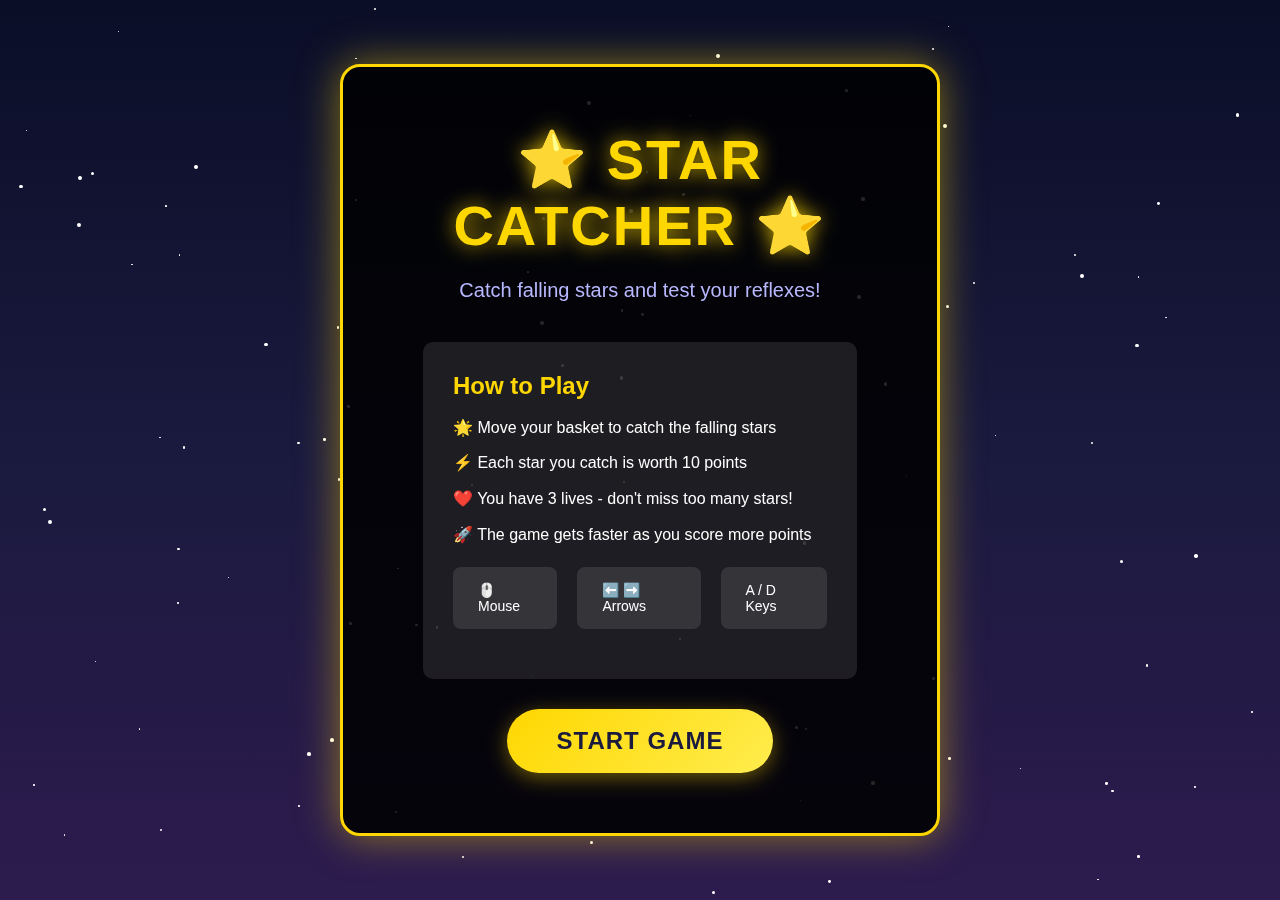
<file: index.html>
<!DOCTYPE html>
<html lang="en">
<head>
    <meta charset="UTF-8">
    <meta name="viewport" content="width=device-width, initial-scale=1.0">
    <title>Catch the Stars</title>
    <link rel="stylesheet" href="styles.css">
</head>
<body>
    <div class="stars-bg" id="starsBg"></div>
    
    <div id="gameContainer">
        <div id="startScreen">
            <h1 class="float-animation">⭐ STAR CATCHER ⭐</h1>
            <p class="subtitle">Catch falling stars and test your reflexes!</p>
            
            <div class="instructions">
                <h3>How to Play</h3>
                <p>🌟 Move your basket to catch the falling stars</p>
                <p>⚡ Each star you catch is worth 10 points</p>
                <p>❤️ You have 3 lives - don't miss too many stars!</p>
                <p>🚀 The game gets faster as you score more points</p>
                
                <div class="control-icons">
                    <div class="control-item">🖱️ Mouse</div>
                    <div class="control-item">⬅️ ➡️ Arrows</div>
                    <div class="control-item">A / D Keys</div>
                </div>
            </div>
            
            <button onclick="startGame()">Start Game</button>
        </div>

        <div id="gameScreen">
            <div id="scoreDisplay">
                <div class="score-container">
                    <div id="score">Score: 0</div>
                    <div id="highScore">High Score: 0</div>
                </div>
                <div id="lives">
                    <span class="heart">♥</span>
                    <span class="heart">♥</span>
                    <span class="heart">♥</span>
                </div>
            </div>
            <div id="newHighScore">New High Score!</div>
            <canvas id="gameCanvas" width="600" height="500"></canvas>
            
            <div id="gameOver">
                <h2>Game Over!</h2>
                <p id="finalScore"></p>
                <p id="finalHighScore"></p>
                <div class="button-group">
                    <button onclick="restartGame()">Play Again</button>
                    <button class="secondary-btn" onclick="backToMenu()">Main Menu</button>
                </div>
            </div>
        </div>
    </div>

    <script src="script.js"></script>
</body>
</html>
</file>
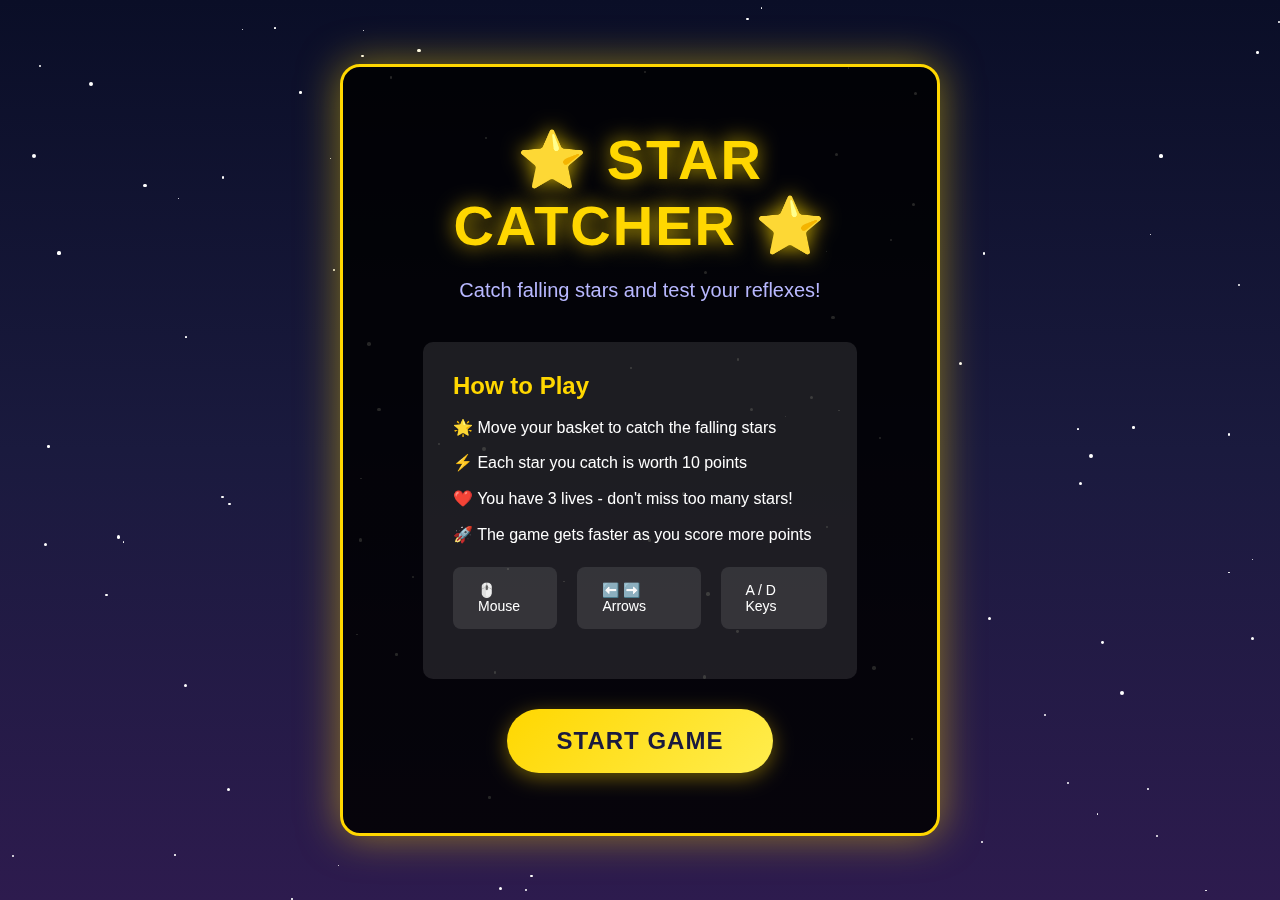
<file: fallingstar.html>
<!DOCTYPE html>
<html lang="en">
<head>
    <meta charset="UTF-8">
    <meta name="viewport" content="width=device-width, initial-scale=1.0">
    <title>Catch the Stars</title>
    <style>
        * {
            margin: 0;
            padding: 0;
            box-sizing: border-box;
        }

        body {
            display: flex;
            justify-content: center;
            align-items: center;
            min-height: 100vh;
            background: linear-gradient(to bottom, #0a0e27, #1a1a3e, #2d1b4e);
            font-family: 'Arial', sans-serif;
            color: white;
            overflow: hidden;
        }

        .stars-bg {
            position: fixed;
            width: 100%;
            height: 100%;
            z-index: 0;
        }

        .star-bg {
            position: absolute;
            background: white;
            border-radius: 50%;
            animation: twinkle 3s infinite;
        }

        @keyframes twinkle {
            0%, 100% { opacity: 0.3; }
            50% { opacity: 1; }
        }

        #gameContainer {
            position: relative;
            z-index: 1;
            text-align: center;
        }

        #startScreen {
            background: rgba(0, 0, 0, 0.85);
            padding: 60px 80px;
            border-radius: 20px;
            border: 3px solid #ffd700;
            box-shadow: 0 0 40px rgba(255, 215, 0, 0.5);
            max-width: 600px;
        }

        h1 {
            font-size: 56px;
            color: #ffd700;
            text-shadow: 0 0 20px rgba(255, 215, 0, 0.8);
            margin-bottom: 20px;
            letter-spacing: 2px;
        }

        .subtitle {
            font-size: 20px;
            color: #b8b8ff;
            margin-bottom: 40px;
        }

        .instructions {
            background: rgba(255, 255, 255, 0.1);
            padding: 30px;
            border-radius: 10px;
            margin: 30px 0;
            text-align: left;
        }

        .instructions h3 {
            color: #ffd700;
            margin-bottom: 15px;
            font-size: 24px;
        }

        .instructions p {
            margin: 10px 0;
            font-size: 16px;
            line-height: 1.6;
        }

        .control-icons {
            display: flex;
            justify-content: center;
            gap: 20px;
            margin: 20px 0;
        }

        .control-item {
            background: rgba(255, 255, 255, 0.1);
            padding: 15px 25px;
            border-radius: 8px;
            font-size: 14px;
        }

        button {
            background: linear-gradient(135deg, #ffd700, #ffed4e);
            border: none;
            padding: 18px 50px;
            font-size: 24px;
            border-radius: 50px;
            cursor: pointer;
            font-weight: bold;
            color: #1a1a3e;
            transition: all 0.3s;
            box-shadow: 0 5px 20px rgba(255, 215, 0, 0.4);
            text-transform: uppercase;
            letter-spacing: 1px;
        }

        button:hover {
            transform: translateY(-3px);
            box-shadow: 0 8px 30px rgba(255, 215, 0, 0.6);
        }

        button:active {
            transform: translateY(-1px);
        }

        #gameScreen {
            display: none;
        }

        #gameCanvas {
            border: 4px solid #ffd700;
            background: linear-gradient(to bottom, #000428, #004e92);
            cursor: none;
            box-shadow: 0 0 40px rgba(255, 215, 0, 0.4);
            border-radius: 10px;
        }

        #scoreDisplay {
            display: flex;
            justify-content: space-between;
            align-items: center;
            margin-bottom: 20px;
            background: rgba(0, 0, 0, 0.6);
            padding: 15px 30px;
            border-radius: 10px;
            max-width: 600px;
            margin: 0 auto 20px;
        }

        #score {
            font-size: 28px;
            color: #ffd700;
            font-weight: bold;
        }

        #lives {
            font-size: 28px;
            color: #ff6b6b;
            font-weight: bold;
        }

        .heart {
            color: #ff6b6b;
            font-size: 28px;
            margin: 0 3px;
        }

        #gameOver {
            display: none;
            position: absolute;
            top: 50%;
            left: 50%;
            transform: translate(-50%, -50%);
            background: rgba(0, 0, 0, 0.95);
            padding: 50px 70px;
            border-radius: 20px;
            text-align: center;
            border: 3px solid #ffd700;
            box-shadow: 0 0 50px rgba(255, 215, 0, 0.6);
            min-width: 400px;
        }

        #gameOver h2 {
            font-size: 48px;
            color: #ffd700;
            margin-bottom: 20px;
            text-shadow: 0 0 20px rgba(255, 215, 0, 0.8);
        }

        #finalScore {
            font-size: 32px;
            margin: 20px 0;
            color: #b8b8ff;
        }

        .button-group {
            display: flex;
            gap: 15px;
            justify-content: center;
            margin-top: 30px;
        }

        .secondary-btn {
            background: linear-gradient(135deg, #6b6b9d, #8888bb);
            padding: 15px 35px;
            font-size: 18px;
        }

        .secondary-btn:hover {
            background: linear-gradient(135deg, #7b7bad, #9999cc);
        }

        @keyframes float {
            0%, 100% { transform: translateY(0px); }
            50% { transform: translateY(-10px); }
        }

        .float-animation {
            animation: float 3s ease-in-out infinite;
        }
    </style>
</head>
<body>
    <div class="stars-bg" id="starsBg"></div>
    
    <div id="gameContainer">
        <div id="startScreen">
            <h1 class="float-animation">⭐ STAR CATCHER ⭐</h1>
            <p class="subtitle">Catch falling stars and test your reflexes!</p>
            
            <div class="instructions">
                <h3>How to Play</h3>
                <p>🌟 Move your basket to catch the falling stars</p>
                <p>⚡ Each star you catch is worth 10 points</p>
                <p>❤️ You have 3 lives - don't miss too many stars!</p>
                <p>🚀 The game gets faster as you score more points</p>
                
                <div class="control-icons">
                    <div class="control-item">🖱️ Mouse</div>
                    <div class="control-item">⬅️ ➡️ Arrows</div>
                    <div class="control-item">A / D Keys</div>
                </div>
            </div>
            
            <button onclick="startGame()">Start Game</button>
        </div>

        <div id="gameScreen">
            <div id="scoreDisplay">
                <div id="score">Score: 0</div>
                <div id="lives">
                    <span class="heart">♥</span>
                    <span class="heart">♥</span>
                    <span class="heart">♥</span>
                </div>
            </div>
            <canvas id="gameCanvas" width="600" height="500"></canvas>
            
            <div id="gameOver">
                <h2>Game Over!</h2>
                <p id="finalScore"></p>
                <div class="button-group">
                    <button onclick="restartGame()">Play Again</button>
                    <button class="secondary-btn" onclick="backToMenu()">Main Menu</button>
                </div>
            </div>
        </div>
    </div>

    <script>
        // Create background stars
        function createBackgroundStars() {
            const container = document.getElementById('starsBg');
            for (let i = 0; i < 100; i++) {
                const star = document.createElement('div');
                star.className = 'star-bg';
                star.style.left = Math.random() * 100 + '%';
                star.style.top = Math.random() * 100 + '%';
                star.style.width = Math.random() * 3 + 1 + 'px';
                star.style.height = star.style.width;
                star.style.animationDelay = Math.random() * 3 + 's';
                container.appendChild(star);
            }
        }
        createBackgroundStars();

        const canvas = document.getElementById('gameCanvas');
        const ctx = canvas.getContext('2d');
        
        let score = 0;
        let lives = 3;
        let gameActive = false;
        let stars = [];
        let particles = [];
        let difficulty = 1;
        
        let basket = {
            x: canvas.width / 2 - 40,
            y: canvas.height - 60,
            width: 80,
            height: 50,
            speed: 8
        };

        // Mouse movement
        canvas.addEventListener('mousemove', (e) => {
            if (!gameActive) return;
            const rect = canvas.getBoundingClientRect();
            basket.x = e.clientX - rect.left - basket.width / 2;
            basket.x = Math.max(0, Math.min(canvas.width - basket.width, basket.x));
        });

        // Keyboard controls
        const keys = {};
        document.addEventListener('keydown', (e) => keys[e.key] = true);
        document.addEventListener('keyup', (e) => keys[e.key] = false);

        function startGame() {
            document.getElementById('startScreen').style.display = 'none';
            document.getElementById('gameScreen').style.display = 'block';
            score = 0;
            lives = 3;
            difficulty = 1;
            stars = [];
            particles = [];
            gameActive = true;
            basket.x = canvas.width / 2 - 40;
            updateScore();
            updateLives();
            gameLoop();
        }

        function createStar() {
            stars.push({
                x: Math.random() * (canvas.width - 30),
                y: -30,
                size: 30,
                speed: (2 + Math.random() * 2) * difficulty,
                rotation: 0
            });
        }

        function createParticles(x, y) {
            for (let i = 0; i < 10; i++) {
                particles.push({
                    x: x,
                    y: y,
                    vx: (Math.random() - 0.5) * 4,
                    vy: (Math.random() - 0.5) * 4,
                    life: 1,
                    size: Math.random() * 3 + 2
                });
            }
        }

        function drawBasket() {
            const gradient = ctx.createLinearGradient(basket.x, basket.y, basket.x, basket.y + basket.height);
            gradient.addColorStop(0, '#8B4513');
            gradient.addColorStop(1, '#654321');
            
            ctx.fillStyle = gradient;
            ctx.fillRect(basket.x, basket.y, basket.width, basket.height);
            
            ctx.fillStyle = '#D2691E';
            ctx.fillRect(basket.x + 5, basket.y + 5, basket.width - 10, basket.height - 10);
            
            ctx.strokeStyle = '#5C3317';
            ctx.lineWidth = 2;
            ctx.strokeRect(basket.x, basket.y, basket.width, basket.height);
        }

        function drawStar(x, y, size, rotation) {
            ctx.save();
            ctx.translate(x, y);
            ctx.rotate(rotation);
            
            const gradient = ctx.createRadialGradient(0, 0, 0, 0, 0, size);
            gradient.addColorStop(0, '#ffed4e');
            gradient.addColorStop(0.5, '#ffd700');
            gradient.addColorStop(1, '#ffaa00');
            
            ctx.fillStyle = gradient;
            ctx.strokeStyle = '#ffed4e';
            ctx.lineWidth = 2;
            ctx.beginPath();
            
            for (let i = 0; i < 5; i++) {
                const angle = (i * 4 * Math.PI) / 5 - Math.PI / 2;
                const outerX = Math.cos(angle) * size;
                const outerY = Math.sin(angle) * size;
                if (i === 0) ctx.moveTo(outerX, outerY);
                else ctx.lineTo(outerX, outerY);
                
                const innerAngle = angle + (2 * Math.PI) / 10;
                const innerX = Math.cos(innerAngle) * (size * 0.4);
                const innerY = Math.sin(innerAngle) * (size * 0.4);
                ctx.lineTo(innerX, innerY);
            }
            ctx.closePath();
            ctx.fill();
            ctx.stroke();
            ctx.restore();
        }

        function updateScore() {
            document.getElementById('score').textContent = 'Score: ' + score;
        }

        function updateLives() {
            const heartsContainer = document.getElementById('lives');
            heartsContainer.innerHTML = '';
            for (let i = 0; i < lives; i++) {
                const heart = document.createElement('span');
                heart.className = 'heart';
                heart.textContent = '♥';
                heartsContainer.appendChild(heart);
            }
        }

        function update() {
            if (!gameActive) return;

            // Keyboard movement
            if (keys['ArrowLeft'] || keys['a'] || keys['A']) {
                basket.x -= basket.speed;
            }
            if (keys['ArrowRight'] || keys['d'] || keys['D']) {
                basket.x += basket.speed;
            }
            basket.x = Math.max(0, Math.min(canvas.width - basket.width, basket.x));

            // Update difficulty
            difficulty = 1 + (score / 200);

            // Update stars
            for (let i = stars.length - 1; i >= 0; i--) {
                stars[i].y += stars[i].speed;
                stars[i].rotation += 0.05;

                // Check collision with basket
                if (stars[i].y + stars[i].size > basket.y &&
                    stars[i].y < basket.y + basket.height &&
                    stars[i].x + stars[i].size > basket.x &&
                    stars[i].x < basket.x + basket.width) {
                    score += 10;
                    updateScore();
                    createParticles(stars[i].x + stars[i].size / 2, stars[i].y + stars[i].size / 2);
                    stars.splice(i, 1);
                }
                // Remove stars that fell off screen
                else if (stars[i].y > canvas.height) {
                    stars.splice(i, 1);
                    lives--;
                    updateLives();
                    if (lives <= 0) {
                        gameActive = false;
                        endGame();
                    }
                }
            }

            // Update particles
            for (let i = particles.length - 1; i >= 0; i--) {
                particles[i].x += particles[i].vx;
                particles[i].y += particles[i].vy;
                particles[i].life -= 0.02;
                if (particles[i].life <= 0) {
                    particles.splice(i, 1);
                }
            }
        }

        function draw() {
            ctx.clearRect(0, 0, canvas.width, canvas.height);
            
            // Draw particles
            particles.forEach(p => {
                ctx.fillStyle = `rgba(255, 215, 0, ${p.life})`;
                ctx.beginPath();
                ctx.arc(p.x, p.y, p.size, 0, Math.PI * 2);
                ctx.fill();
            });
            
            // Draw stars
            stars.forEach(star => {
                drawStar(star.x + star.size / 2, star.y + star.size / 2, star.size / 2, star.rotation);
            });
            
            // Draw basket
            drawBasket();
        }

        function gameLoop() {
            update();
            draw();
            if (gameActive) {
                requestAnimationFrame(gameLoop);
            }
        }

        function endGame() {
            document.getElementById('finalScore').textContent = 'Your Score: ' + score;
            document.getElementById('gameOver').style.display = 'block';
        }

        function restartGame() {
            document.getElementById('gameOver').style.display = 'none';
            startGame();
        }

        function backToMenu() {
            document.getElementById('gameScreen').style.display = 'none';
            document.getElementById('gameOver').style.display = 'none';
            document.getElementById('startScreen').style.display = 'block';
            gameActive = false;
        }

        // Create stars periodically
        setInterval(() => {
            if (gameActive && Math.random() > 0.3) {
                createStar();
            }
        }, 1000);
    </script>
</body>
</html>
</file>
<file: styles.css>
* {
    margin: 0;
    padding: 0;
    box-sizing: border-box;
}

body {
    display: flex;
    justify-content: center;
    align-items: center;
    min-height: 100vh;
    background: linear-gradient(to bottom, #0a0e27, #1a1a3e, #2d1b4e);
    font-family: 'Arial', sans-serif;
    color: white;
    overflow: hidden;
}

.stars-bg {
    position: fixed;
    width: 100%;
    height: 100%;
    z-index: 0;
}

.star-bg {
    position: absolute;
    background: white;
    border-radius: 50%;
    animation: twinkle 3s infinite;
}

@keyframes twinkle {
    0%, 100% { opacity: 0.3; }
    50% { opacity: 1; }
}

#gameContainer {
    position: relative;
    z-index: 1;
    text-align: center;
}

#startScreen {
    background: rgba(0, 0, 0, 0.85);
    padding: 60px 80px;
    border-radius: 20px;
    border: 3px solid #ffd700;
    box-shadow: 0 0 40px rgba(255, 215, 0, 0.5);
    max-width: 600px;
}

h1 {
    font-size: 56px;
    color: #ffd700;
    text-shadow: 0 0 20px rgba(255, 215, 0, 0.8);
    margin-bottom: 20px;
    letter-spacing: 2px;
}

.subtitle {
    font-size: 20px;
    color: #b8b8ff;
    margin-bottom: 40px;
}

.instructions {
    background: rgba(255, 255, 255, 0.1);
    padding: 30px;
    border-radius: 10px;
    margin: 30px 0;
    text-align: left;
}

.instructions h3 {
    color: #ffd700;
    margin-bottom: 15px;
    font-size: 24px;
}

.instructions p {
    margin: 10px 0;
    font-size: 16px;
    line-height: 1.6;
}

.control-icons {
    display: flex;
    justify-content: center;
    gap: 20px;
    margin: 20px 0;
}

.control-item {
    background: rgba(255, 255, 255, 0.1);
    padding: 15px 25px;
    border-radius: 8px;
    font-size: 14px;
}

button {
    background: linear-gradient(135deg, #ffd700, #ffed4e);
    border: none;
    padding: 18px 50px;
    font-size: 24px;
    border-radius: 50px;
    cursor: pointer;
    font-weight: bold;
    color: #1a1a3e;
    transition: all 0.3s;
    box-shadow: 0 5px 20px rgba(255, 215, 0, 0.4);
    text-transform: uppercase;
    letter-spacing: 1px;
}

button:hover {
    transform: translateY(-3px);
    box-shadow: 0 8px 30px rgba(255, 215, 0, 0.6);
}

button:active {
    transform: translateY(-1px);
}

#gameScreen {
    display: none;
}

#gameCanvas {
    border: 4px solid #ffd700;
    background: linear-gradient(to bottom, #000428, #004e92);
    cursor: none;
    box-shadow: 0 0 40px rgba(255, 215, 0, 0.4);
    border-radius: 10px;
}

#scoreDisplay {
    display: flex;
    justify-content: space-between;
    align-items: center;
    margin-bottom: 20px;
    background: rgba(0, 0, 0, 0.6);
    padding: 15px 30px;
    border-radius: 10px;
    max-width: 600px;
    margin: 0 auto 20px;
}

#score {
    font-size: 28px;
    color: #ffd700;
    font-weight: bold;
}

#lives {
    font-size: 28px;
    color: #ff6b6b;
    font-weight: bold;
}

.heart {
    color: #ff6b6b;
    font-size: 28px;
    margin: 0 3px;
}

#gameOver {
    display: none;
    position: absolute;
    top: 50%;
    left: 50%;
    transform: translate(-50%, -50%);
    background: rgba(0, 0, 0, 0.95);
    padding: 50px 70px;
    border-radius: 20px;
    text-align: center;
    border: 3px solid #ffd700;
    box-shadow: 0 0 50px rgba(255, 215, 0, 0.6);
    min-width: 400px;
}

#gameOver h2 {
    font-size: 48px;
    color: #ffd700;
    margin-bottom: 20px;
    text-shadow: 0 0 20px rgba(255, 215, 0, 0.8);
}

#finalScore {
    font-size: 32px;
    margin: 20px 0;
    color: #b8b8ff;
}

.button-group {
    display: flex;
    gap: 15px;
    justify-content: center;
    margin-top: 30px;
}

.secondary-btn {
    background: linear-gradient(135deg, #6b6b9d, #8888bb);
    padding: 15px 35px;
    font-size: 18px;
}

.secondary-btn:hover {
    background: linear-gradient(135deg, #7b7bad, #9999cc);
}

@keyframes float {
    0%, 100% { transform: translateY(0px); }
    50% { transform: translateY(-10px); }
}

.float-animation {
    animation: float 3s ease-in-out infinite;
}
</file>
